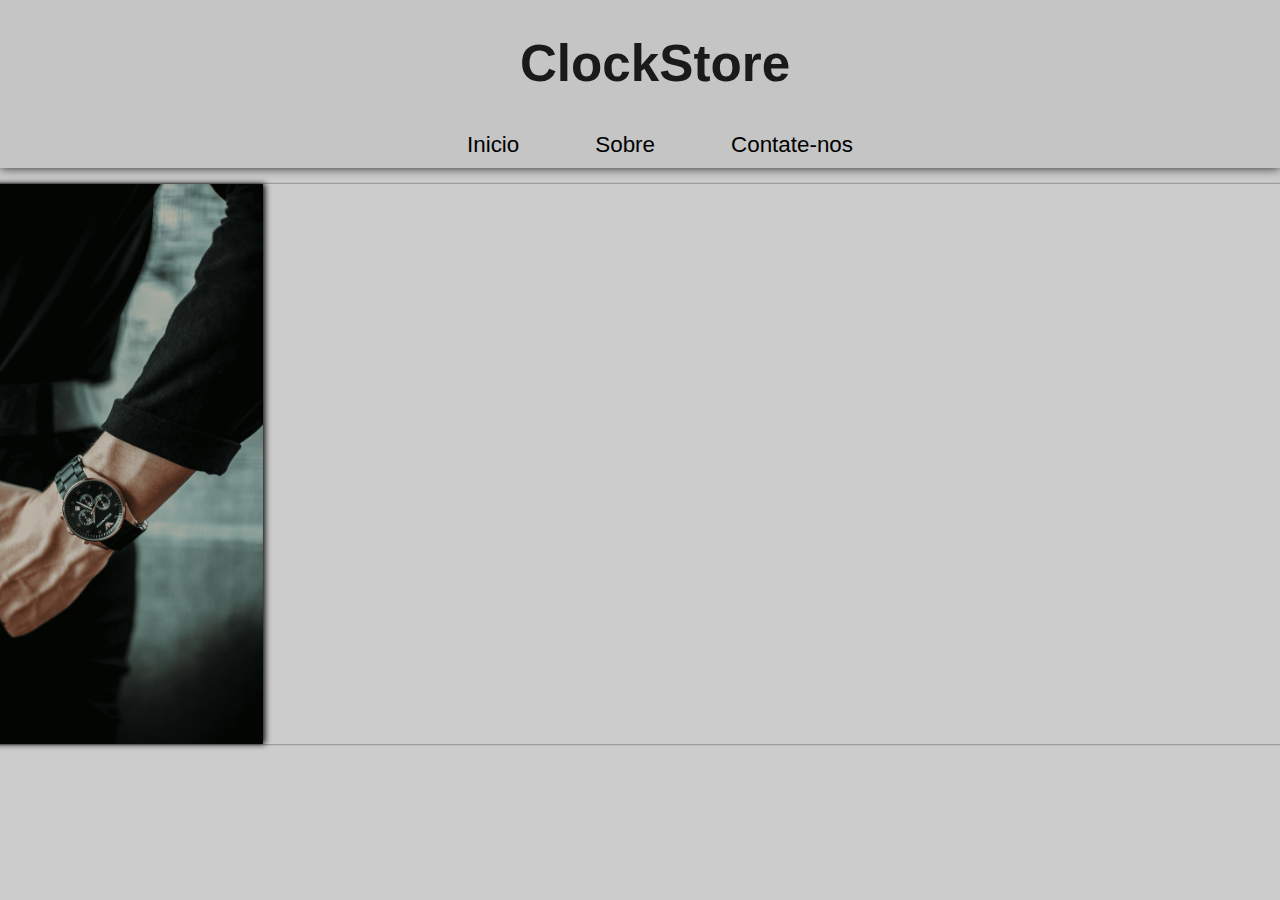
<file: index.html>
<!DOCTYPE html>
<html lang="pt-br">
<head>
    <meta charset="UTF-8">
    <meta name="viewport" content="width=device-width, initial-scale=1.0">
    <link rel="stylesheet" href="css/style.css">
    <title>ClockStore</title>
</head>
<body>
        <header>
            <h1 id="ClockStore">ClockStore</h1>

            <nav id="navegacao">
                <ul>
                    <li><a href="index.html">Inicio</a></li>
                    <li><a href="sobre.html">Sobre</a></li>
                    <li><a href="contato.html">Contate-nos</a></li>
                </ul>
            </nav>
        </header>

        <main>
            <section>
                <img id="banner1" src="img/banner1.jpg" alt="Homem com relogio">
                <p id="p1">Na ClockStore, o tempo é mais do que números, é presença, é estilo, é poder. <br> <br>
                            Cada relógio que você encontra aqui carrega tradição, precisão e elegância.
                            Pensado para quem valoriza cada segundo e entende que marcar o tempo é também marcar histórias. <br> <br>
                            Mais do que acessórios, nossos relógios são expressões de personalidade, símbolos de conquistas e da atenção aos detalhes.
                            Para quem enxerga no tempo não apenas um recurso, mas um legado a ser vivido com sofisticação. <br><br>
                            <span id="impacto">Vista o tempo. Viva com classe. Escolha ser eterno.</span></p>
            </section>
        </main>

</body>
</html>
</file>
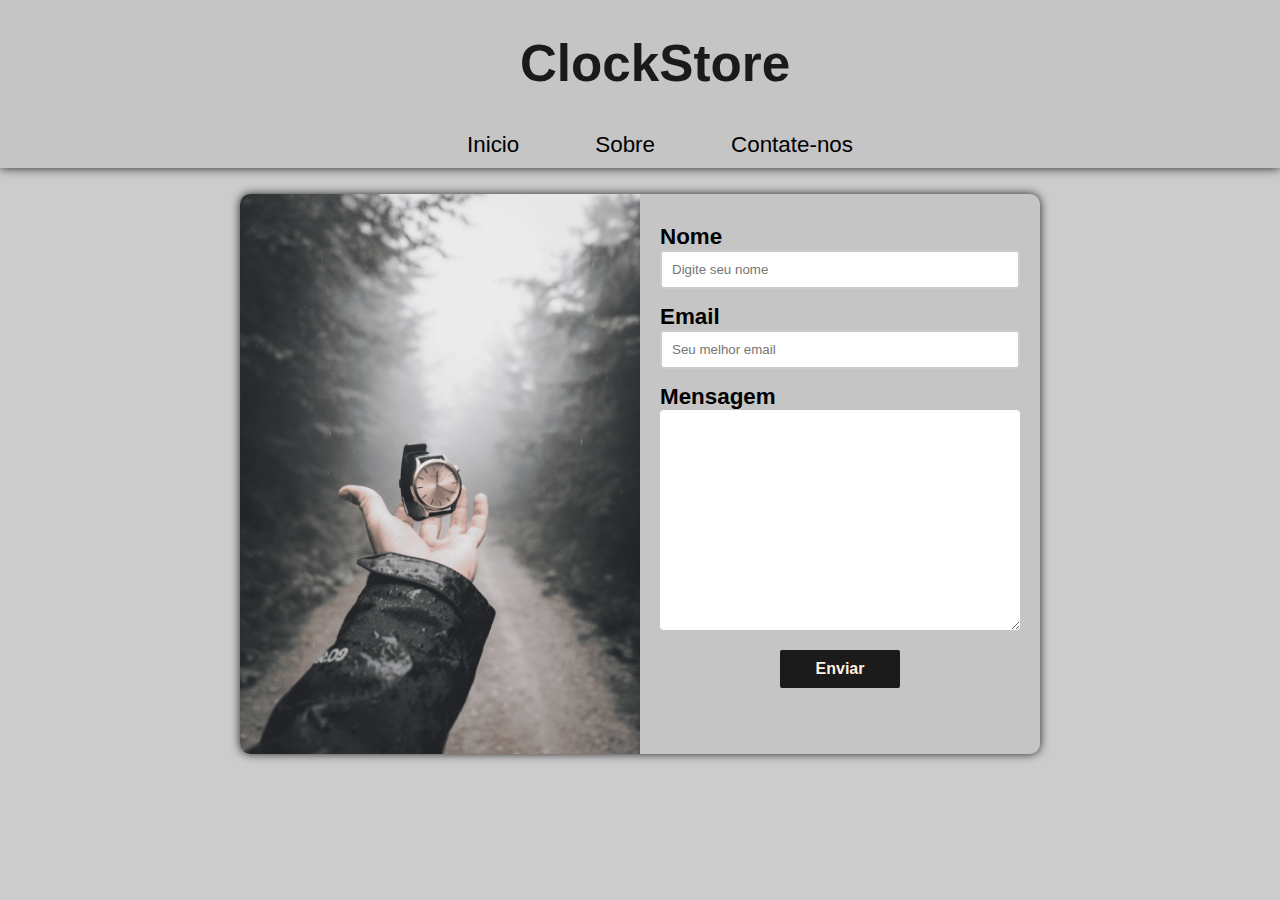
<file: contato.html>
<!DOCTYPE html>
<html lang="pt-br">
<head>
    <meta charset="UTF-8">
    <meta name="viewport" content="width=device-width, initial-scale=1.0">
    <link rel="stylesheet" href="css/contato.css">
    <title>ClockStore</title>
</head>
<body>
        <header>
            <h1 id="ClockStore">ClockStore</h1>

            <nav id="navegacao">
                <ul>
                    <li><a href="index.html">Inicio</a></li>
                    <li><a href="sobre.html">Sobre</a></li>
                    <li><a href="contato.html">Contate-nos</a></li>
                </ul>
            </nav>
        </header>

        <div id="centro">

            <div id="container">
            
            <img id="banner2" src="img/banner2.jpg" alt="Hotel">

            <form action="#" method="post">
                
                <label for="name">Nome</label>
                <input type="text" name="name" id="name" placeholder="Digite seu nome" required>
                
                <label for="email">Email</label>
                <input type="email" name="email" id="email" placeholder="Seu melhor email" required>

                <label for="contato">Mensagem</label>
                <textarea name="contato" id="contato"></textarea>

                <button type="submit">Enviar</button>
            </form>

        </div>

        </div>

         

</body>
</html>
</file>
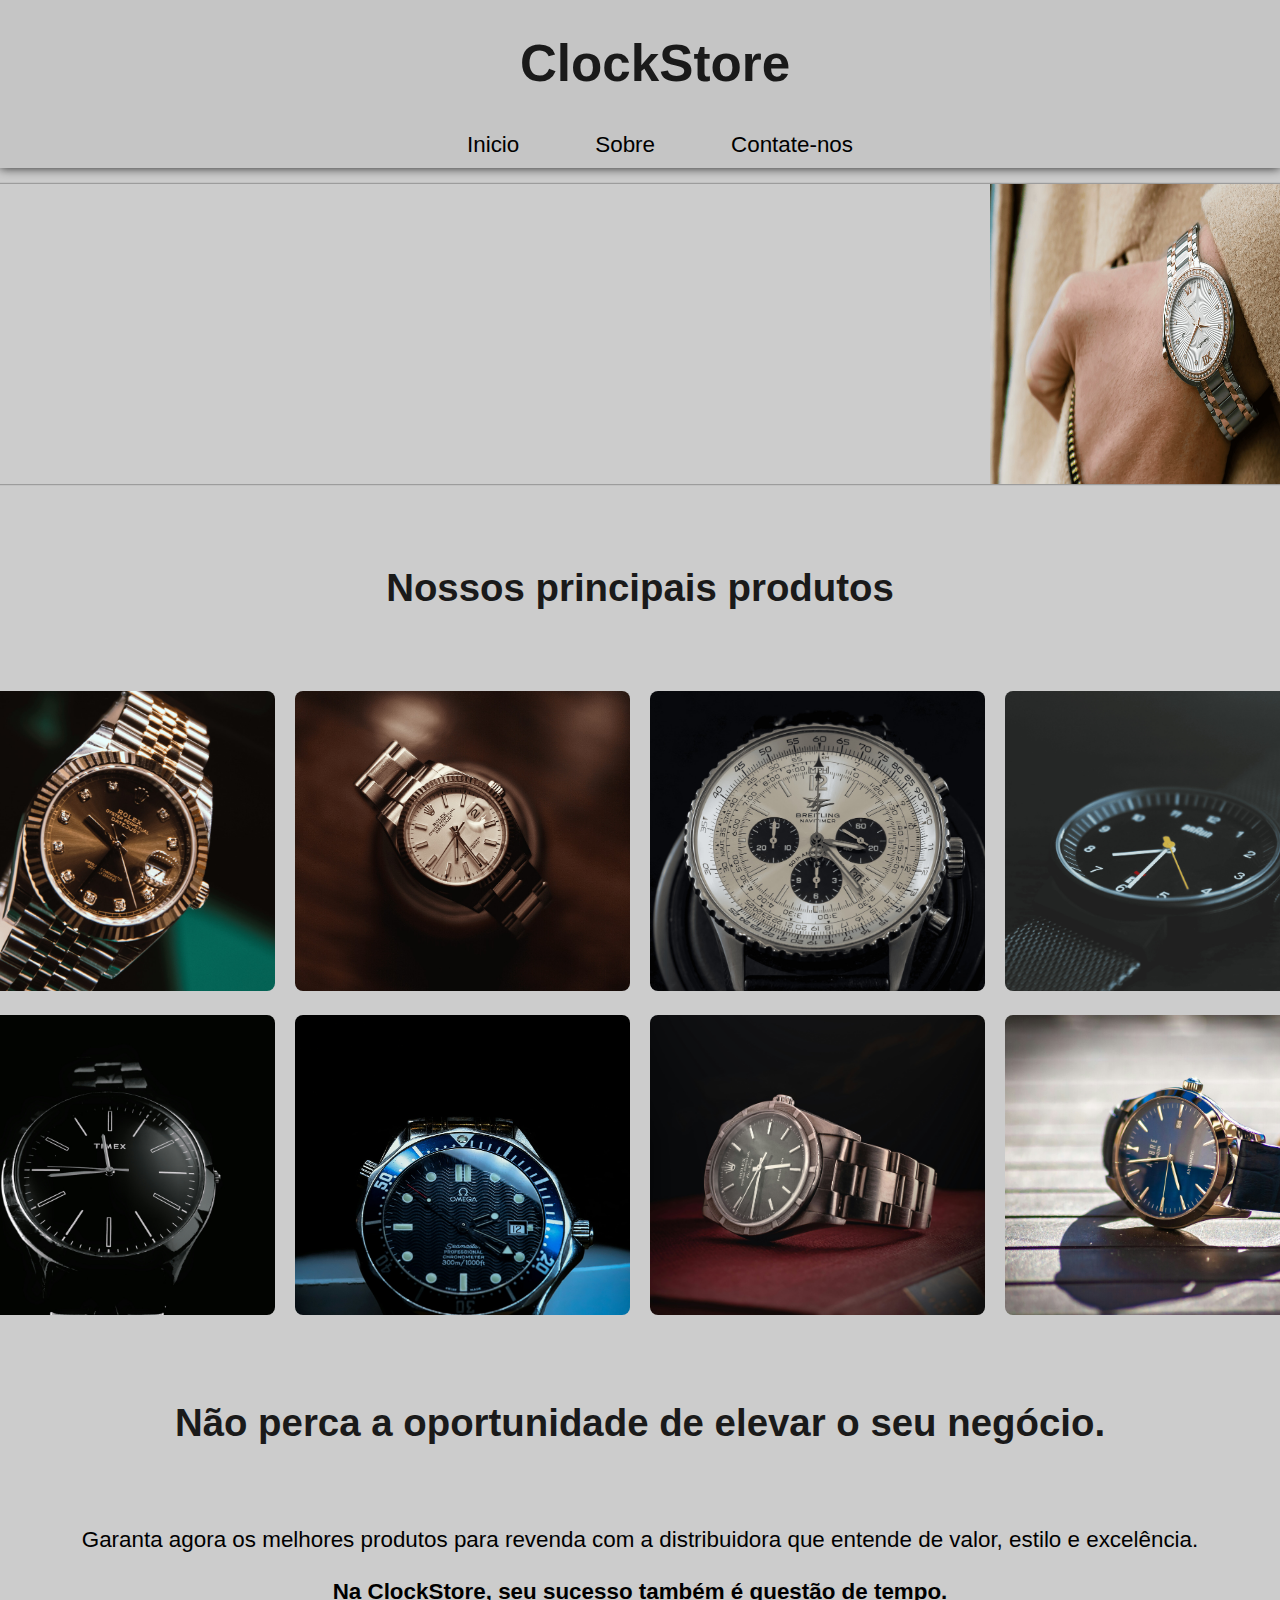
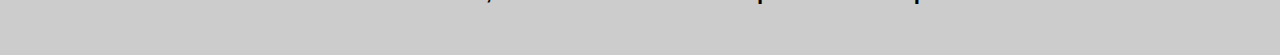
<file: sobre.html>
<!DOCTYPE html>
<html lang="pt-br">
<head>
    <meta charset="UTF-8">
    <meta name="viewport" content="width=device-width, initial-scale=1.0">
    <link rel="stylesheet" href="css/sobre.css">
    <title>ClockStore</title>
</head>
<body>
        <header>
            <h1 id="ClockStore">ClockStore</h1>

            <nav id="navegacao">
                <ul>
                    <li><a href="index.html">Inicio</a></li>
                    <li><a href="sobre.html">Sobre</a></li>
                    <li><a href="contato.html">Contate-nos</a></li>
                </ul>
            </nav>
        </header>

        <main>

            <div id="flex">

                <div class="titulo">
                    <h1 id="titulo1">Quem somos nós?</h1>
                    <p id="paragrafo">Reconhecida como uma das principais distribuidoras do setor, oferecemos uma seleção criteriosa de marcas renomadas, com garantia de autenticidade, sofisticação e desempenho. <br><br>
                    Atendemos clientes exigentes que valorizam qualidade, estilo e pontualidade, tudo isso com um atendimento personalizado e compromisso com a excelência.</p>
                </div>

                <img id="banner1" src="img/relogio2.jpg" alt="Relogio feminino">
            </div>

            <h2>Nossos principais produtos</h2>

            <div class="itens">
                <section>
                    <img class="relogios" src="img/relogio3.jpg" alt="Relogio">
                </section>

                <section>
                    <img class="relogios" src="img/relogio4.jpg" alt="Relogio">
                </section>

                <section>
                    <img class="relogios" src="img/relogio5.jpg" alt="Relogio">
                </section>

                <section>
                    <img class="relogios" src="img/relogio1.jpg" alt="Relogio">
                </section>

                <section>
                    <img class="relogios" src="img/relogio6.jpg" alt="Relogio">
                </section>

                <section>
                    <img class="relogios" src="img/relogio7.jpg" alt="Relogio">
                </section>

                <section>
                    <img class="relogios" src="img/relogio8.jpg" alt="Relogio">
                </section>

                <section>
                    <img class="relogios" src="img/relogio9.jpg" alt="Relogio">
                </section>
            </div>
            
            <section>

                <h2 id="textoend">Não perca a oportunidade de elevar o seu negócio.</h2>
                <p id="final">Garanta agora os melhores produtos para revenda com a distribuidora que entende de valor, estilo e excelência. <br><br>
                <span id="destaque">Na ClockStore, seu sucesso também é questão de tempo.</span></p>
            </section>

        </main>

</body>
</html>
</file>
<file: css/style.css>
body {
    margin: 0;
    padding: 0;
    font-family: 'Montserrat', sans-serif;
    background-color: #cccccc;
}

/* Cabeçalho */
header {
    padding-top: 0.1px;
    width: 100%;
    background-color: #c5c5c5;
    box-shadow: 0px 0px 10px #242424;
}

#ClockStore {
    color: #1a1a1a;
    text-align: center;
    font-size: 3.2rem;
    font-weight: 800;
    margin-left: 30px;
}

#navegacao ul{
    display: flex;
    justify-content: center;
    gap: 60px;
    list-style: none;
    padding-bottom: 6px;
}

#navegacao li a {
  position: relative;
  display: inline-block;
  text-decoration: none;
  font-size: 1.4rem;
  color: #000000;
  padding: 4px 8px;
  background-color: transparent;
  border: none;
  z-index: 1;
}

#navegacao li a::before,
#navegacao li a::after {
  content: "";
  position: absolute;
  height: 2px;
  width: 100%;
  background: #000000;
  transform: scaleX(0);
  transition: transform 0.4s ease;
}

#navegacao li a::before {
  top: 0;
  left: 0;
  transform-origin: left;
}

#navegacao li a::after {
  bottom: 0;
  left: 0;
  transform-origin: right;
}

#navegacao li a:hover::before {
  transform: scaleX(1);
}

#navegacao li a:hover::after {
  transform: scaleX(1);
}


section {
  display: flex;
  justify-self: center;
  width: 1500px;
  box-shadow: 0px 0px 2px #1a1a1a;
  border-radius: 8px;
  gap: 10px;
}

/* section 1 */
@keyframes fadeIn {
  from {
    opacity: 0;
    transform: translateY(20px);
  }
  to {
    opacity: 1;
    transform: translateY(0);
  }
}

#banner1 {
  display: block;
  padding: 0; 
  width: 400px;
  height: 560px;
  border: none;
  outline: none;
  box-shadow: 2px 0px 6px #000000;
  border-bottom-left-radius: 8px;
  border-top-left-radius: 8px;
  animation: fadeIn 0.6s ease-in-out forwards;
}

@keyframes slideFromLeft {
  from {
    opacity: 0;
    transform: translateX(-20px); 
  }
  to {
    opacity: 1;
    transform: translateX(0); 
  }
}


#p1 {
  color: #1d1d1d;
  margin-left: 10px;
  font-size: 1.8rem;
  animation: slideFromLeft 0.4s ease-in-out forwards;
  animation-delay: 0.4s;
  opacity: 0;
}

#impacto {
  font-style: oblique;
  color: #000000;
  font-weight: 600;
  font-size: 1.2rem;
}
</file>
<file: css/contato.css>
/* Contato.html */

body {
    margin: 0;
    padding: 0;
    font-family: 'Montserrat', sans-serif;
    background-color: #cccccc;
}

#centro {
    display: flex;
    justify-content: center;
}

/* Cabeçalho */
header {
    padding-top: 0.1px;
    width: 100%;
    background-color: #c5c5c5;
    box-shadow: 0px 0px 10px #242424;
}

#ClockStore {
    color: #1a1a1a;
    text-align: center;
    font-size: 3.2rem;
    font-weight: 800;
    margin-left: 30px;
}

#navegacao ul{
    display: flex;
    justify-content: center;
    gap: 60px;
    list-style: none;
    padding-bottom: 6px;
}

#navegacao li a {
  position: relative;
  display: inline-block;
  text-decoration: none;
  font-size: 1.4rem;
  color: #000000;
  padding: 4px 8px;
  background-color: transparent;
  border: none;
  z-index: 1;
}

#navegacao li a::before,
#navegacao li a::after {
  content: "";
  position: absolute;
  height: 2px;
  width: 100%;
  background: #000000;
  transform: scaleX(0);
  transition: transform 0.4s ease;
}

#navegacao li a::before {
  top: 0;
  left: 0;
  transform-origin: left;
}

#navegacao li a::after {
  bottom: 0;
  left: 0;
  transform-origin: right;
}

#navegacao li a:hover::before {
  transform: scaleX(1);
}

#navegacao li a:hover::after {
  transform: scaleX(1);
}

@keyframes fadeIn {
    from {
        opacity: 0;
        transform: translateY(20px);
    }

    to {
        opacity: 1;
        transform: translateY(0px);
    }
}

#container {
    justify-content: center;
    display: grid;
    grid-template-columns: 1fr 1fr;
    margin-top: 10px;
    width: 800px;
    height: 560px;
    background-color: #c5c5c5;
    box-shadow: 0px 0px 10px #242424;
    border-radius: 10px;
    animation: fadeIn 0.8s ease-in-out forwards;
    animation-delay: 0.6s;
}

#banner2 {
    width: 100%;
    height: 560px;
    border-top-left-radius: 10px;
    border-bottom-left-radius: 10px;
}

form {
    padding: 15px 20px;
    display: flex;
    flex-direction: column;
}

label {
    display: block;
    margin-top: 15px;
    font-size: 1.4rem;
    font-family: 'Lucida Sans', 'Lucida Sans Regular', 'Lucida Grande', 'Lucida Sans Unicode', Geneva, Verdana, sans-serif;
    font-weight: 700;
    color: #000000;
}

.hospedagem {
    display: flex;
    flex-direction: row;
    gap: 12px;
}

.hospedagem div {
    width: 100%;
    display: flex;
    flex-direction: column;
}

input {
    outline: none;
    border-radius: 4px;
    padding: 10px;
    border: solid 2px #ccc;
    transition: 0.7s ease;
}

input:focus {
    border-color: #3a3a3a;
}

textarea {
    height: 200px;
    outline: none;
    border: none;
    border-radius: 4px;
    padding: 10px;
    font-size: 1rem;
}

textarea:focus {
    outline: none;
    box-shadow: 0px 0px 0px 2px #3a3a3a;
}


button {
    align-self: center;
    font-size: 1rem;
    font-family: 'Franklin Gothic Medium', 'Arial Narrow', Arial, sans-serif;
    font-weight: 900;
    color: rgb(255, 241, 224);
    background-color: #1b1b1b;
    padding: 10px;
    border-radius: 2px;
    border: none;
    width: 120px;
    margin-top: 20px;
    cursor: pointer;
    transition: 0.7s;
}

button:hover {
    color: #1b1b1b;
    background-color: #aaa;
    border-color: #2b2b2b;
    box-shadow: 0px 0px 6px #2c2c2c;
}
</file>
<file: css/sobre.css>
body {
    margin: 0;
    padding: 0;
    font-family: 'Montserrat', sans-serif;
    background-color: #cccccc;
}

/* Cabeçalho */
header {
    padding-top: 0.1px;
    width: 100%;
    background-color: #c5c5c5;
    box-shadow: 0px 0px 10px #242424;
}

#ClockStore {
    color: #1a1a1a;
    text-align: center;
    font-size: 3.2rem;
    font-weight: 800;
    margin-left: 30px;
}

#navegacao ul{
    display: flex;
    justify-content: center;
    gap: 60px;
    list-style: none;
    padding-bottom: 6px;
}

#navegacao li a {
  position: relative;
  display: inline-block;
  text-decoration: none;
  font-size: 1.4rem;
  color: #000000;
  padding: 4px 8px;
  background-color: transparent;
  border: none;
  z-index: 1;
}

#navegacao li a::before,
#navegacao li a::after {
  content: "";
  position: absolute;
  height: 2px;
  width: 100%;
  background: #000000;
  transform: scaleX(0);
  transition: transform 0.4s ease;
}

#navegacao li a::before {
  top: 0;
  left: 0;
  transform-origin: left;
}

#navegacao li a::after {
  bottom: 0;
  left: 0;
  transform-origin: right;
}

#navegacao li a:hover::before {
  transform: scaleX(1);
}

#navegacao li a:hover::after {
  transform: scaleX(1);
}

main {
    justify-self: center;
    width: 1500px;
    height: 300px;
    box-shadow: 0px 0px 2px #1a1a1a;
    border-radius: 8px;
    gap: 10px;
}

#flex {
    display: flex;
    margin-left: 100px;
    justify-content: space-between;
}

.titulo {
    padding: 4px 8px;
    text-align: center;
}

@keyframes slideFromRigth {
    from {
    opacity: 0;
    transform: translateX(20px); 
    }
    to {
    opacity: 1;
    transform: translateX(0); 
    }
}


#titulo1 {
    font-size: 2.6rem;
    color: #1a1a1a;
    animation: slideFromRigth 0.4s ease-in-out forwards;
    animation-delay: 0.4s;
    opacity: 0;
}

#paragrafo {
    font-size: 1.4rem;
    color: #242424;
    animation: slideFromRigth 0.4s ease-in-out forwards;
    animation-delay: 0.4s;
    opacity: 0;
}

#banner1 {
    border-top-right-radius: 8px;
    border-bottom-right-radius: 8px;
    align-self: end;
    padding: 0; 
    width: 400px;
    height: 300px;
    border: none;
    outline: none;
}

h2 {
    color: #1a1a1a;
    font-size: 2.4rem;
    font-weight: 800;
    padding: 50px;
    text-align: center;
}

.itens {
    display: grid;
    grid-template-columns: 1fr 1fr 1fr 1fr;
    width: 1400px;
    gap: 20px;
    justify-self: center;
}

.relogios{
    width: 100%;
    height: 300px;
    object-fit: cover;
    border-radius: 8px;
    transition: 0.6s ease;
}

.relogios:hover {
    transform: translateY(-10px);
}

#textoend {
    color: #1a1a1a;
    font-size: 2.4rem;
    font-weight: 800;
    text-align: center;
}

#final {
    text-align: center;
    font-size: 1.4rem;
    padding-bottom: 50px;
}

#destaque {
    font-weight: bold;
}
</file>
